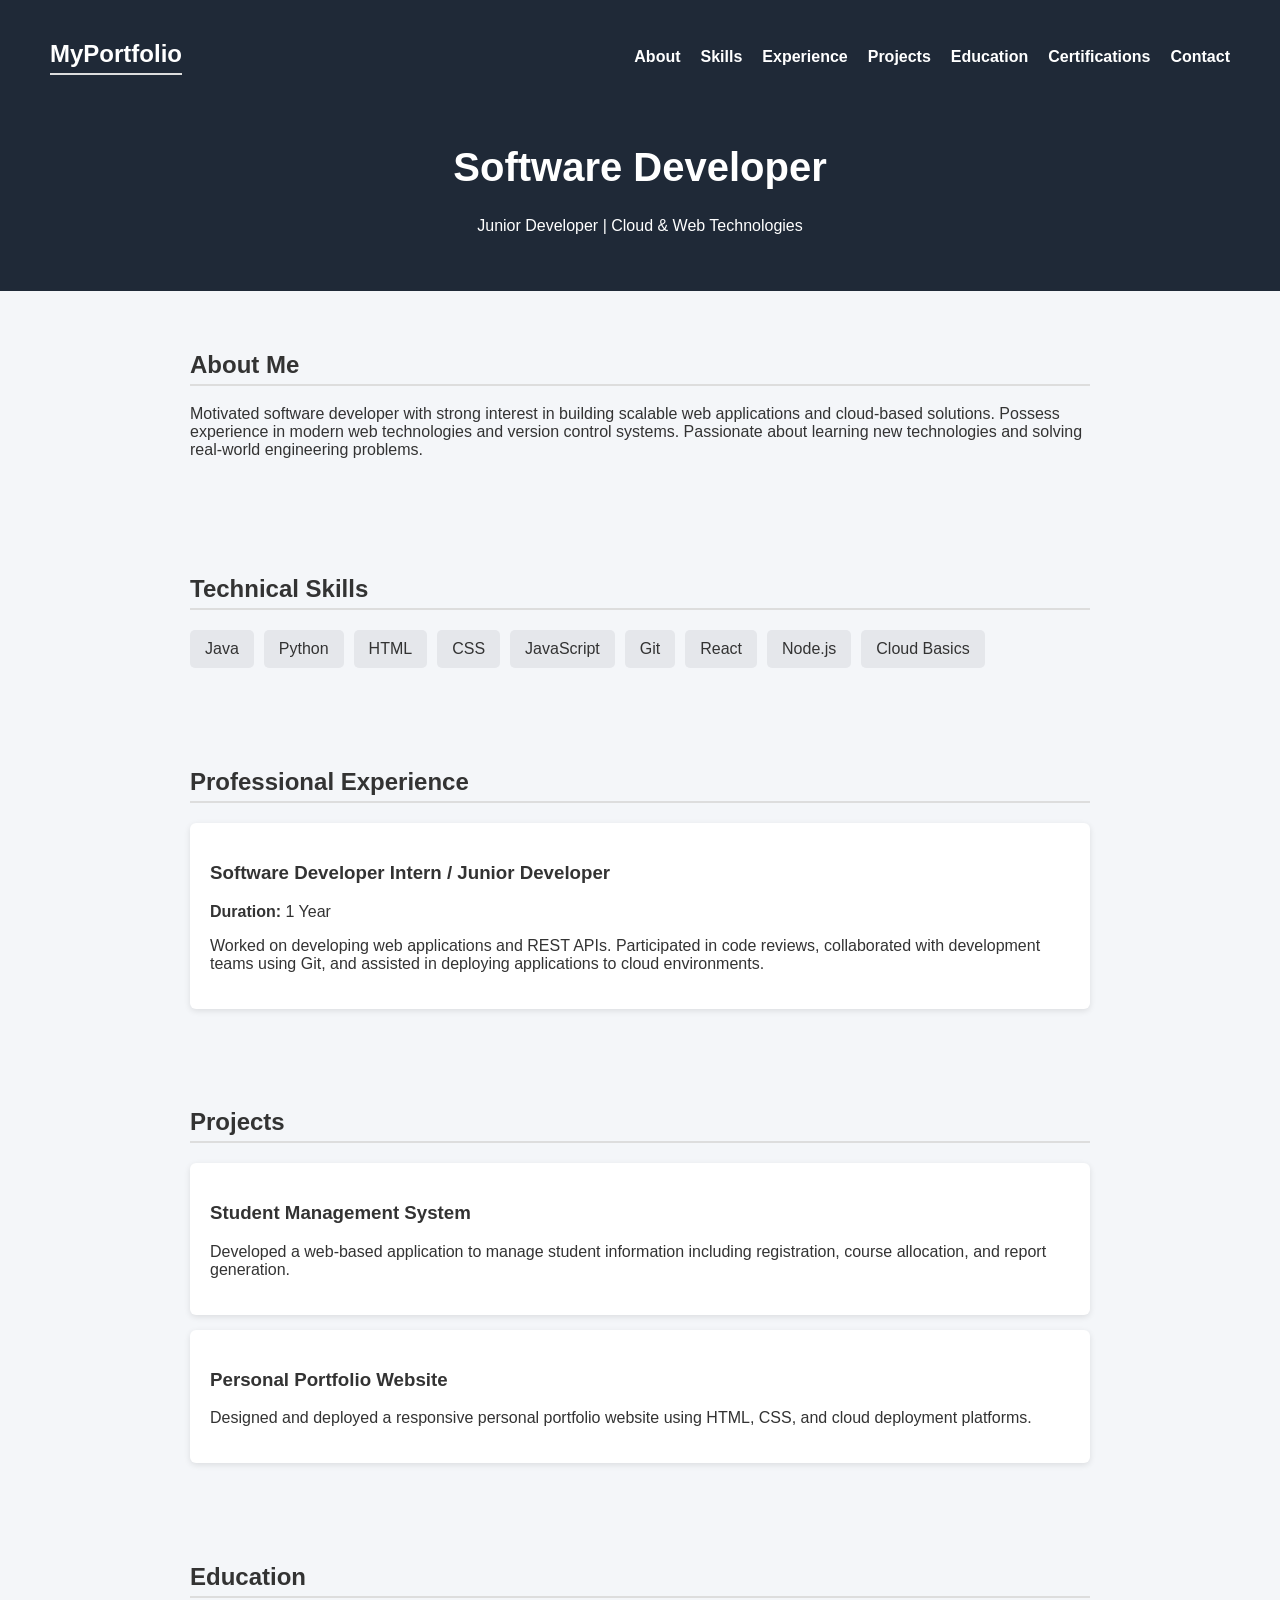
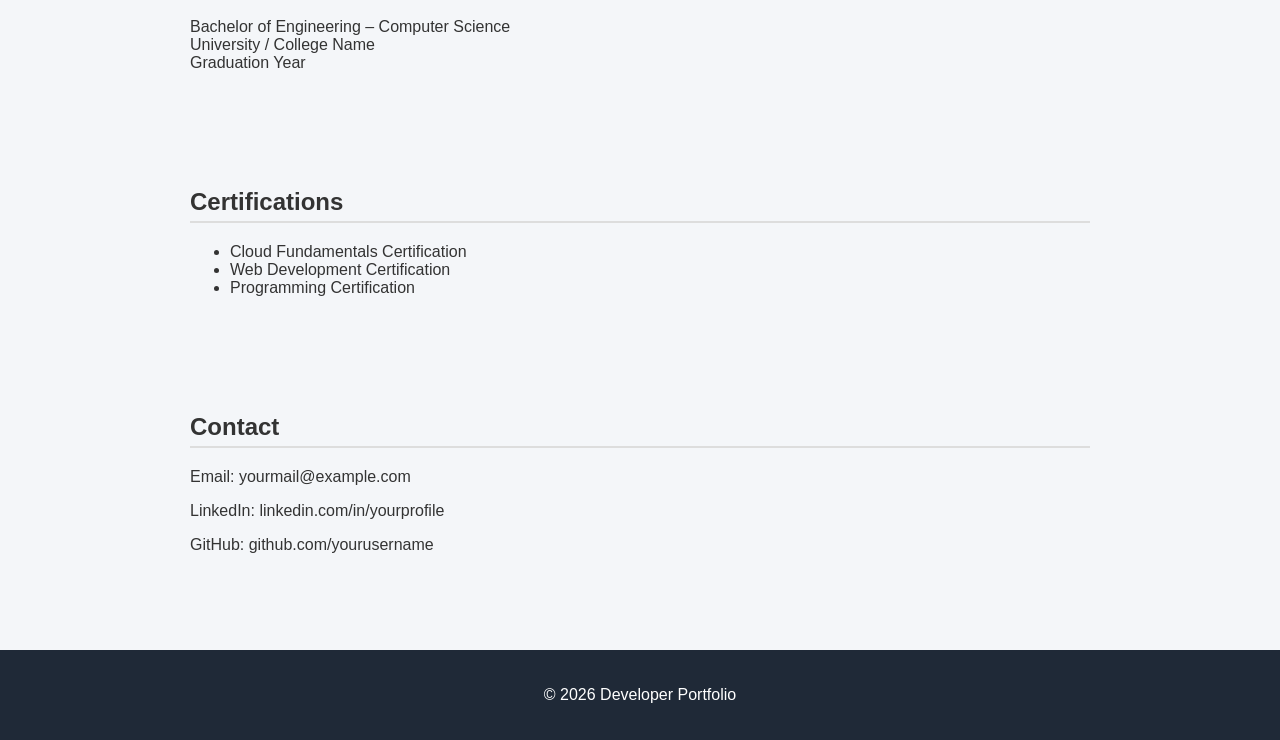
<file: student_portfolio_template/index.html>
<!DOCTYPE html>
<html>
<head>
<meta charset="UTF-8">
<title>Developer Portfolio</title>
<link rel="stylesheet" href="style.css">
<meta name="viewport" content="width=device-width, initial-scale=1.0">
</head>

<body>

<header>
<nav>
<h2 class="logo">MyPortfolio</h2>
<ul>
<li><a href="#about">About</a></li>
<li><a href="#skills">Skills</a></li>
<li><a href="#experience">Experience</a></li>
<li><a href="#projects">Projects</a></li>
<li><a href="#education">Education</a></li>
<li><a href="#certifications">Certifications</a></li>
<li><a href="#contact">Contact</a></li>
</ul>
</nav>

<div class="hero">
<h1>Software Developer</h1>
<p>Junior Developer | Cloud & Web Technologies</p>
</div>
</header>

<section id="about">
<h2>About Me</h2>
<p>
Motivated software developer with strong interest in building scalable web
applications and cloud-based solutions. Possess experience in modern web
technologies and version control systems. Passionate about learning new
technologies and solving real-world engineering problems.
</p>
</section>

<section id="skills">
<h2>Technical Skills</h2>
<div class="skills">
<span>Java</span>
<span>Python</span>
<span>HTML</span>
<span>CSS</span>
<span>JavaScript</span>
<span>Git</span>
<span>React</span>
<span>Node.js</span>
<span>Cloud Basics</span>
</div>
</section>

<section id="experience">
<h2>Professional Experience</h2>
<div class="card">
<h3>Software Developer Intern / Junior Developer</h3>
<p><b>Duration:</b> 1 Year</p>
<p>
Worked on developing web applications and REST APIs. Participated in
code reviews, collaborated with development teams using Git, and assisted
in deploying applications to cloud environments.
</p>
</div>
</section>

<section id="projects">
<h2>Projects</h2>
<div class="card">
<h3>Student Management System</h3>
<p>
Developed a web-based application to manage student information including
registration, course allocation, and report generation.
</p>
</div>

<div class="card">
<h3>Personal Portfolio Website</h3>
<p>
Designed and deployed a responsive personal portfolio website using
HTML, CSS, and cloud deployment platforms.
</p>
</div>
</section>

<section id="education">
<h2>Education</h2>
<p>
Bachelor of Engineering – Computer Science<br>
University / College Name<br>
Graduation Year
</p>
</section>

<section id="certifications">
<h2>Certifications</h2>
<ul>
<li>Cloud Fundamentals Certification</li>
<li>Web Development Certification</li>
<li>Programming Certification</li>
</ul>
</section>

<section id="contact">
<h2>Contact</h2>
<p>Email: yourmail@example.com</p>
<p>LinkedIn: linkedin.com/in/yourprofile</p>
<p>GitHub: github.com/yourusername</p>
</section>

<footer>
<p>© 2026 Developer Portfolio</p>
</footer>

<script src="script.js"></script>
</body>
</html>
</file>
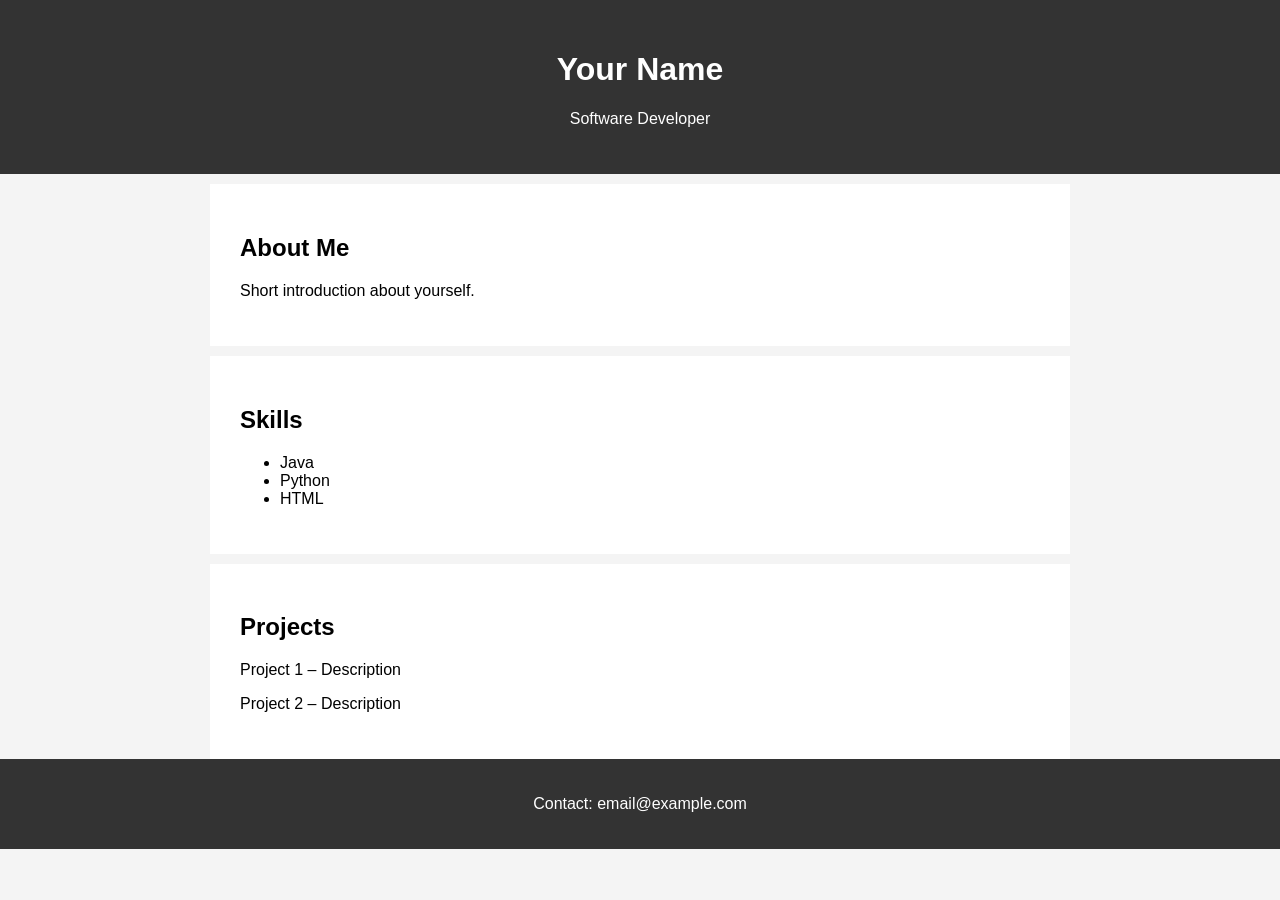
<file: template1_minimal/index.html>
<!DOCTYPE html>
<html>
<head>
<meta charset="UTF-8">
<title>Minimal Portfolio</title>
<link rel="stylesheet" href="style.css">
</head>
<body>

<header>
<h1>Your Name</h1>
<p>Software Developer</p>
</header>

<section>
<h2>About Me</h2>
<p>Short introduction about yourself.</p>
</section>

<section>
<h2>Skills</h2>
<ul>
<li>Java</li>
<li>Python</li>
<li>HTML</li>
</ul>
</section>

<section>
<h2>Projects</h2>
<p>Project 1 – Description</p>
<p>Project 2 – Description</p>
</section>

<footer>
<p>Contact: email@example.com</p>
</footer>

</body>
</html>
</file>
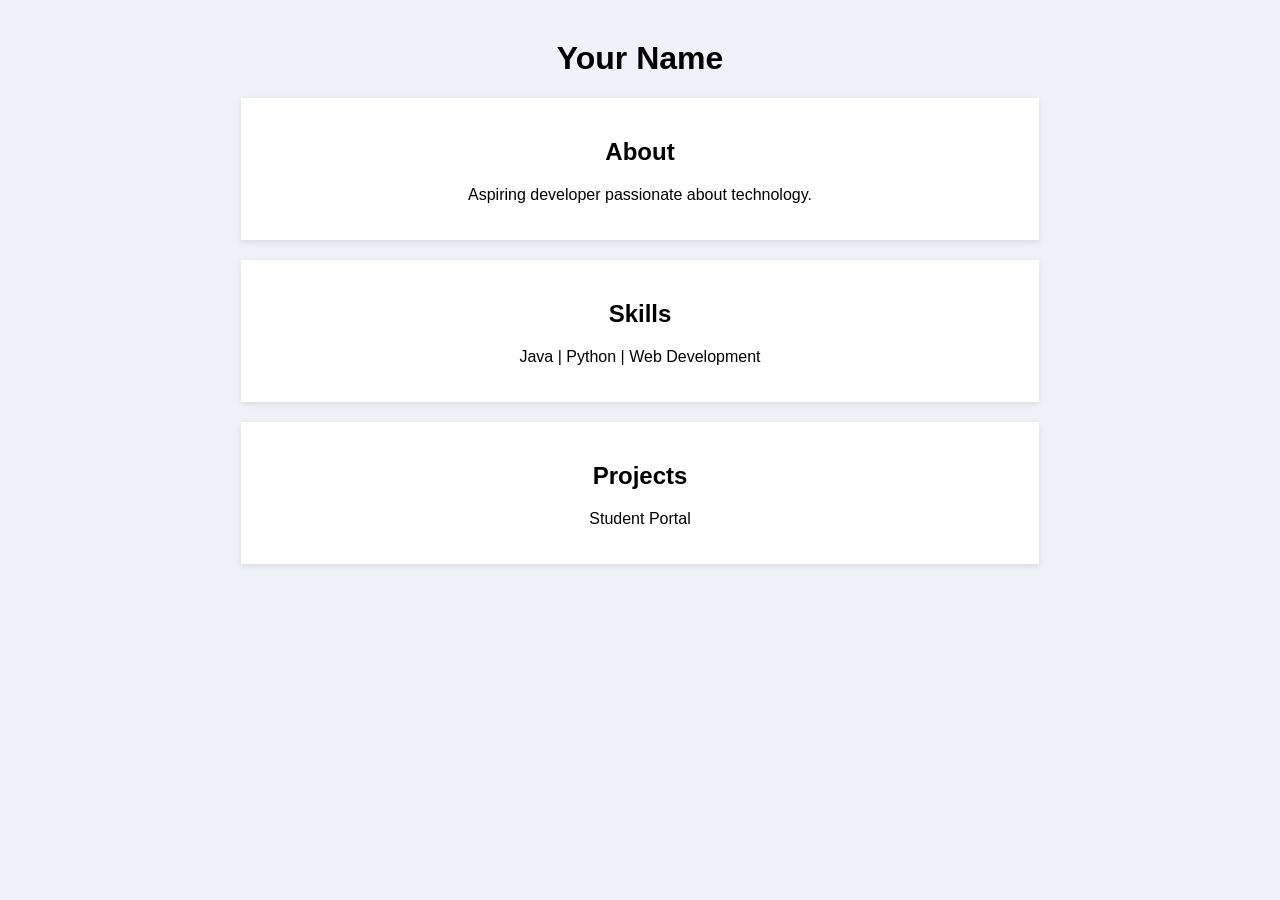
<file: template2_card/index.html>
<!DOCTYPE html>
<html>
<head>
<title>Card Portfolio</title>
<link rel="stylesheet" href="style.css">
</head>
<body>

<h1 class="title">Your Name</h1>

<div class="card">
<h2>About</h2>
<p>Aspiring developer passionate about technology.</p>
</div>

<div class="card">
<h2>Skills</h2>
<p>Java | Python | Web Development</p>
</div>

<div class="card">
<h2>Projects</h2>
<p>Student Portal</p>
</div>

</body>
</html>
</file>
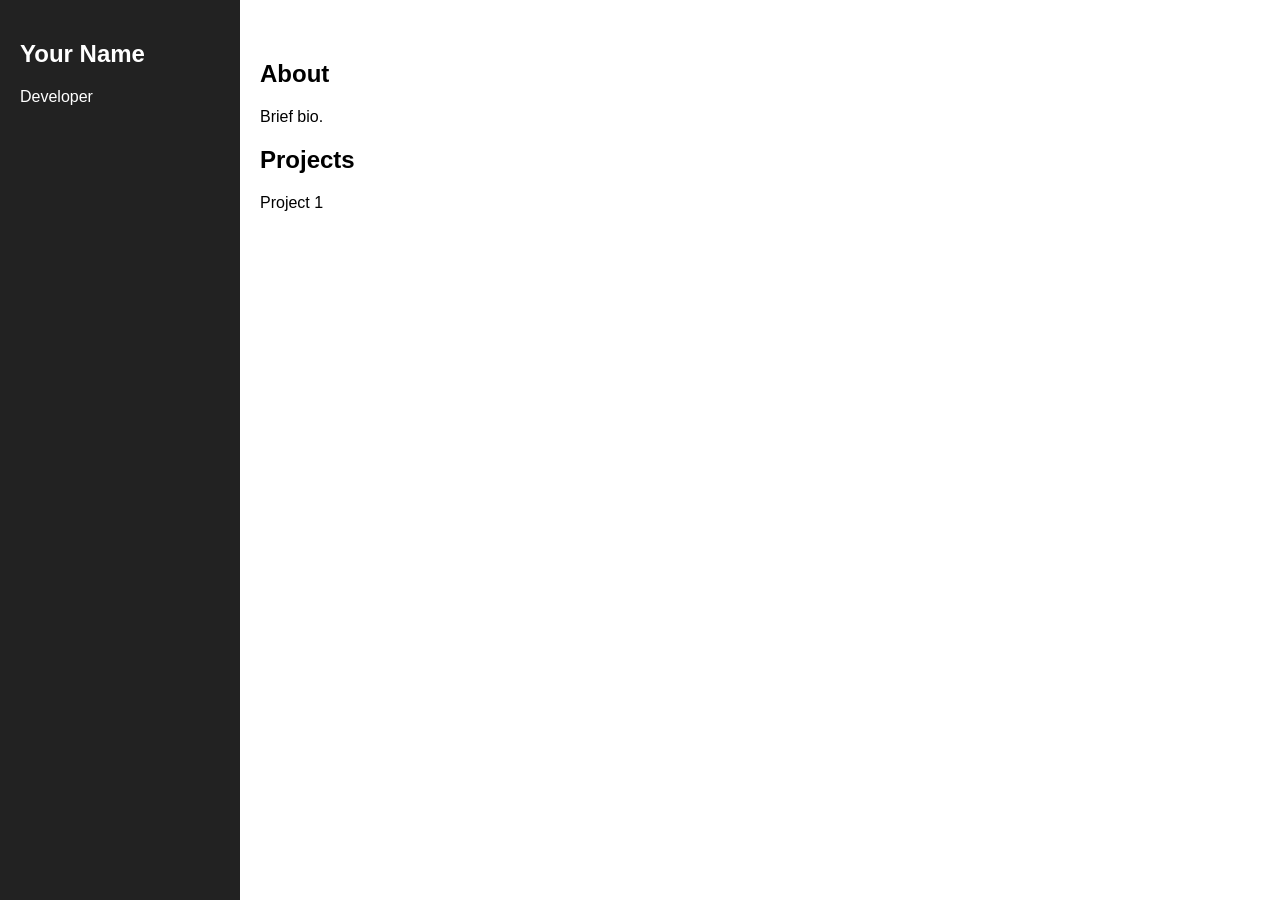
<file: template3_sidebar/index.html>
<!DOCTYPE html>
<html>
<head>
<title>Sidebar Portfolio</title>
<link rel="stylesheet" href="style.css">
</head>
<body>

<div class="sidebar">
<h2>Your Name</h2>
<p>Developer</p>
</div>

<div class="content">
<h2>About</h2>
<p>Brief bio.</p>

<h2>Projects</h2>
<p>Project 1</p>
</div>

</body>
</html>
</file>
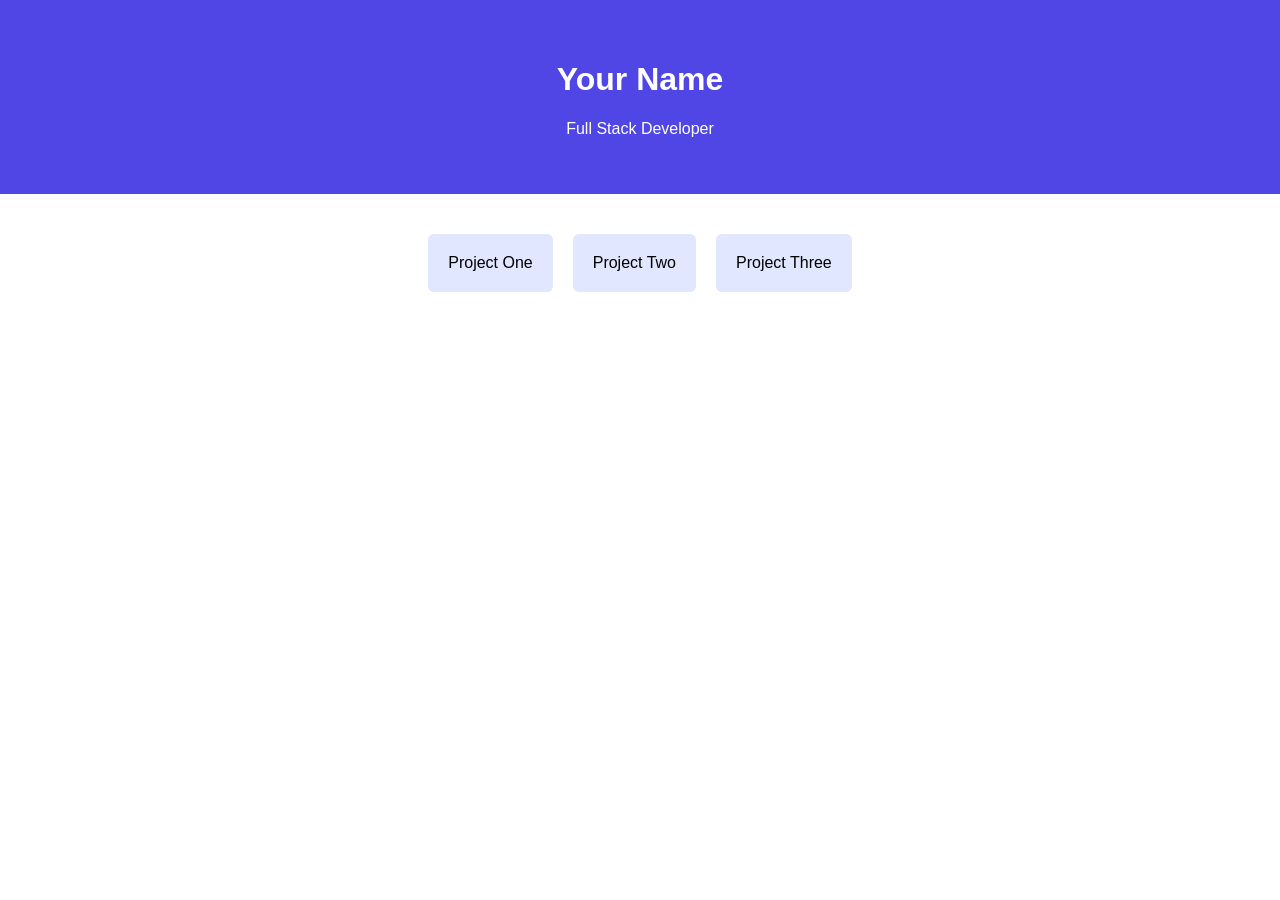
<file: template4_modern/index.html>
<!DOCTYPE html>
<html>
<head>
<title>Modern Portfolio</title>
<link rel="stylesheet" href="style.css">
</head>
<body>

<header>
<h1>Your Name</h1>
<p>Full Stack Developer</p>
</header>

<section class="projects">
<div class="project">Project One</div>
<div class="project">Project Two</div>
<div class="project">Project Three</div>
</section>

</body>
</html>
</file>
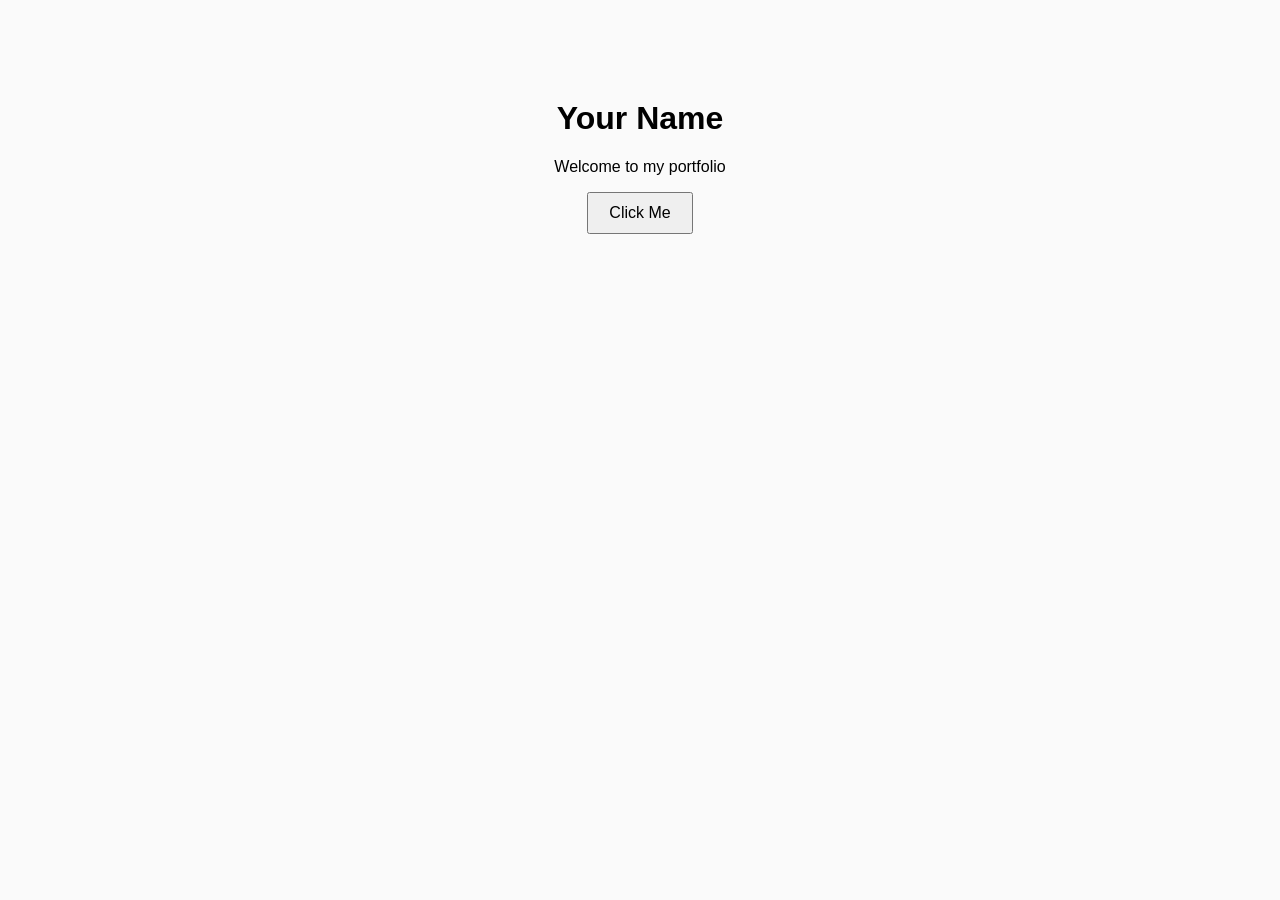
<file: template5_interactive/index.html>
<!DOCTYPE html>
<html>
<head>
<title>Interactive Portfolio</title>
<link rel="stylesheet" href="style.css">
<script src="script.js"></script>
</head>
<body>

<h1>Your Name</h1>
<p id="msg">Welcome to my portfolio</p>

<button onclick="changeMessage()">Click Me</button>

</body>
</html>
</file>
<file: student_portfolio_template/style.css>
body{
font-family: Arial, Helvetica, sans-serif;
margin:0;
background:#f4f6f9;
color:#333;
}

header{
background:#1f2937;
color:white;
padding-bottom:40px;
}

nav{
display:flex;
justify-content:space-between;
align-items:center;
padding:20px 50px;
}

nav ul{
display:flex;
list-style:none;
gap:20px;
}

nav a{
text-decoration:none;
color:white;
font-weight:bold;
}

.hero{
text-align:center;
margin-top:30px;
}

.hero h1{
font-size:40px;
}

section{
max-width:900px;
margin:auto;
padding:40px 20px;
}

h2{
border-bottom:2px solid #ddd;
padding-bottom:5px;
}

.skills{
display:flex;
flex-wrap:wrap;
gap:10px;
margin-top:20px;
}

.skills span{
background:#e5e7eb;
padding:10px 15px;
border-radius:5px;
}

.card{
background:white;
padding:20px;
margin-top:15px;
border-radius:6px;
box-shadow:0 2px 6px rgba(0,0,0,0.1);
}

footer{
text-align:center;
background:#1f2937;
color:white;
padding:20px;
margin-top:40px;
}
</file>
<file: template1_minimal/style.css>
body{font-family:Arial;margin:0;background:#f4f4f4}
header{background:#333;color:white;text-align:center;padding:30px}
section{padding:30px;margin:auto;max-width:800px;background:white;margin-top:10px}
footer{text-align:center;padding:20px;background:#333;color:white}
</file>
<file: template2_card/style.css>
body{font-family:sans-serif;background:#eef2f7;text-align:center}
.title{margin-top:40px}
.card{background:white;padding:20px;margin:20px auto;width:60%;box-shadow:0 2px 6px rgba(0,0,0,0.1)}
</file>
<file: template3_sidebar/style.css>
body{margin:0;font-family:Arial}
.sidebar{position:fixed;width:200px;height:100%;background:#222;color:white;padding:20px}
.content{margin-left:220px;padding:40px}
</file>
<file: template4_modern/style.css>
body{font-family:sans-serif;margin:0}
header{background:#4f46e5;color:white;text-align:center;padding:40px}
.projects{display:flex;justify-content:center;gap:20px;padding:40px}
.project{background:#e0e7ff;padding:20px;border-radius:6px}
</file>
<file: template5_interactive/style.css>
body{text-align:center;font-family:Arial;background:#fafafa;margin-top:100px}
button{padding:10px 20px;font-size:16px}
</file>
